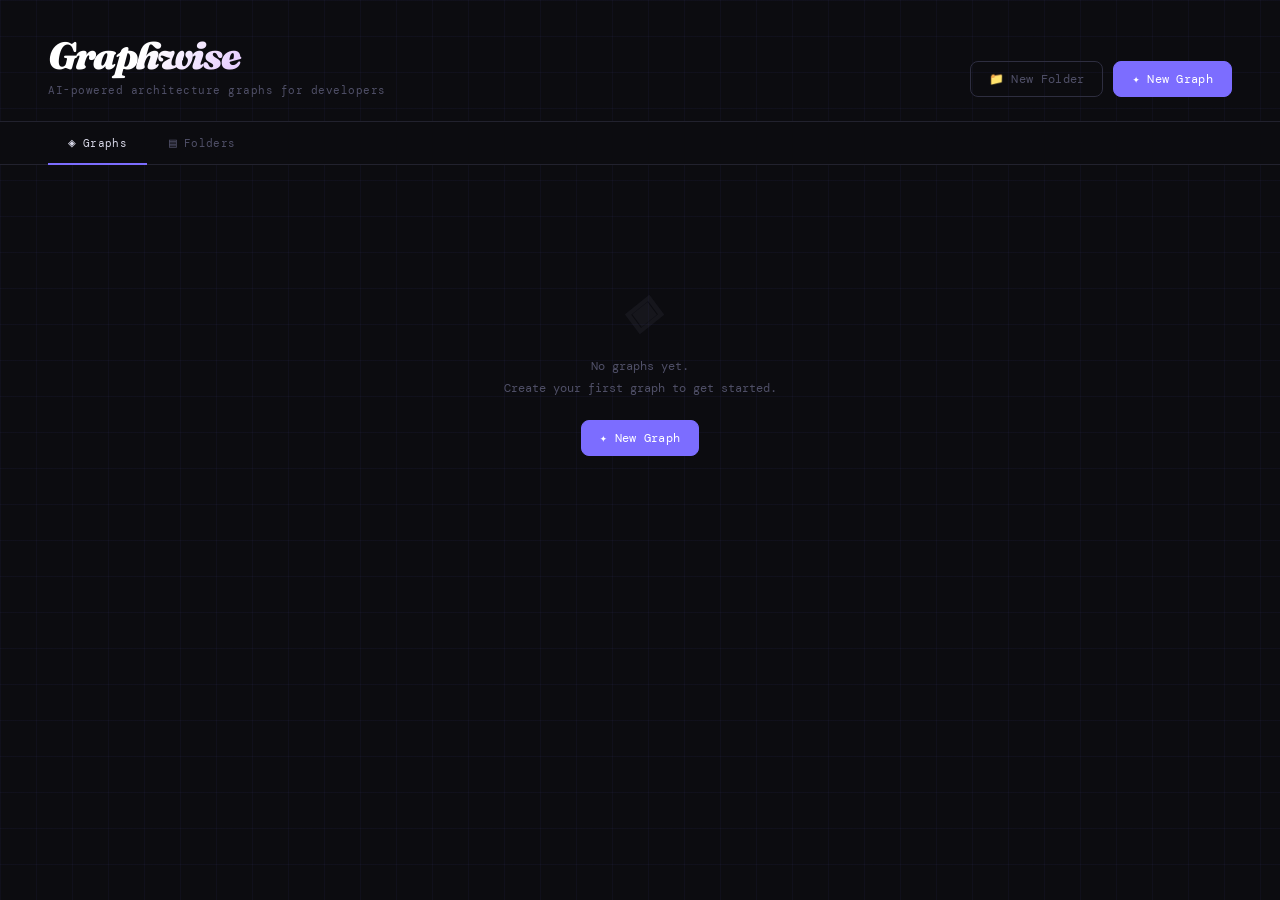
<file: index.html>
<!DOCTYPE html>
<html lang="en">
<head>
  <meta charset="UTF-8">
  <meta name="viewport" content="width=device-width, initial-scale=1.0">
  <title>Graphwise</title>
  <link rel="preconnect" href="https://fonts.googleapis.com">
  <link rel="stylesheet" href="https://fonts.googleapis.com/css2?family=DM+Mono:ital,wght@0,300;0,400;0,500;1,300&family=Fraunces:ital,opsz,wght@0,9..144,300;0,9..144,700;0,9..144,900;1,9..144,400&display=swap">
  <link rel="stylesheet" href="client/styles/base.css">
  <link rel="stylesheet" href="client/styles/home.css">
  <link rel="stylesheet" href="client/styles/editor.css">
  <link rel="stylesheet" href="client/styles/canvas.css">
  <link rel="stylesheet" href="client/styles/panels.css">
  <link rel="stylesheet" href="client/styles/modals.css">
  <link rel="stylesheet" href="client/styles/ai.css">
</head>
<body>

  <!-- ═══ HOME VIEW ═══ -->
  <div id="view-home">
    <div class="home-header">
      <div>
        <div class="home-wordmark">Graphwise</div>
        <div class="home-sub">AI-powered architecture graphs for developers</div>
      </div>
      <div class="home-header-actions">
        <button class="btn btn-folder" onclick="Home.createNewFolder()">📁 New Folder</button>
        <button class="btn btn-primary" onclick="Home.createNewGraph()">✦ New Graph</button>
      </div>
    </div>

    <div class="home-tabs">
      <button class="home-tab active" id="tab-graphs" onclick="Home.switchTab('graphs')">
        <span class="tab-icon">◈</span> Graphs
      </button>
      <button class="home-tab" id="tab-folders" onclick="Home.switchTab('folders')">
        <span class="tab-icon">▤</span> Folders
      </button>
    </div>

    <div class="home-body">
      <div id="home-content"></div>
    </div>
  </div>

  <!-- ═══ EDITOR VIEW ═══ -->
  <div id="view-editor">
    <div class="editor-header">
      <button class="back-btn" onclick="Editor.goHome()">← Home</button>
      <div class="divider"></div>
      <input class="graph-title-input" id="graph-title-input" placeholder="Untitled Graph" oninput="Editor.onTitleChange()"/>
      <div class="header-tools">
        <button class="view-mode-btn" id="btn-viewmode" onclick="Editor.toggleViewMode()">
          <span id="viewmode-icon">◎</span>
          <span id="viewmode-label">View</span>
        </button>
        <div class="divider"></div>
        <div id="edit-tools">
          <button class="tool-btn" id="btn-connect" onclick="Canvas.toggleConnectMode()">↗ Draw Arrow</button>
          <button class="tool-btn" onclick="NodeModal.open()">＋ Add Card</button>
          <button class="tool-btn" id="btn-select" onclick="Canvas.toggleSelectMode()">☐ Select</button>
          <div class="divider"></div>
        </div>
        <button class="tool-btn" onclick="Canvas.fitToScreen()">Fit</button>
        <button class="tool-btn" onclick="Canvas.zoomIn()">＋</button>
        <button class="tool-btn" onclick="Canvas.zoomOut()">－</button>
        <button class="toolbar-btn" onclick="History.undo()" title="Undo (Ctrl+Z)"> ↶ </button>
        <button class="toolbar-btn" onclick="History.redo()" title="Redo (Ctrl+Y)"> ↷ </button>
        <div class="divider"></div>
        <button class="ai-chat-btn" id="btn-ai-chat" onclick="AI.togglePanel()">✦ Ask AI</button>
      </div>
    </div>

    <div class="canvas-wrap" id="canvasWrap">
      <div class="canvas" id="canvas">
        <svg class="connections" id="svg"></svg>
      </div>
    </div>

    <!-- Right panel -->
    <div class="right-panel" id="right-panel">
      <div class="panel-card">
        <div class="panel-header" onclick="Panels.toggle('desc')">
          <span>Description</span>
          <span class="panel-chevron open" id="desc-chevron">▾</span>
        </div>
        <div class="panel-body" id="desc-body">
          <textarea class="desc-textarea" id="desc-textarea" placeholder="Add a description…"
            oninput="Editor.onDescChange()" rows="4"></textarea>
        </div>
      </div>
      <div class="panel-card">
        <div class="panel-header" onclick="Panels.toggle('legend')">
          <span>Labels</span>
          <span class="panel-chevron open" id="legend-chevron">▾</span>
        </div>
        <div class="panel-body" id="legend-body">
          <div id="legend-items"></div>
          <button class="add-label-btn" onclick="Labels.add()">＋ Add label</button>
        </div>
      </div>
      <div class="panel-card">
        <div class="panel-header" onclick="Panels.toggle('controls')">
          <span>Controls</span>
          <span class="panel-chevron open" id="controls-chevron">▾</span>
        </div>
        <div class="panel-body" id="controls-body">
          <div class="controls-list">
            Drag cards to move<br>Scroll to zoom<br>
            Middle-click or Ctrl+drag to pan<br>
            "Draw Arrow" → click two cards<br>
            Click an arrow to edit or delete<br>
            Hover card for edit options<br>
            ◎ View hides editing controls
          </div>
        </div>
      </div>
    </div>
  </div>

  <!-- ═══ MODALS ═══ -->

  <!-- New Graph -->
  <div class="modal-backdrop" id="modal-newgraph">
    <div class="modal">
      <h2>New Graph</h2>
      <div class="modal-field">
        <label class="modal-label">Graph Name</label>
        <input class="modal-input" id="newgraph-name" placeholder="My App Architecture"
          onkeydown="if(event.key==='Enter') Home.confirmNewGraph()">
      </div>
      <div class="modal-field">
        <label class="modal-label">Folder (optional)</label>
        <select class="modal-input" id="newgraph-folder">
          <option value="">— No folder —</option>
        </select>
      </div>
      <div class="modal-actions">
        <button class="btn btn-ghost" onclick="Modals.close('modal-newgraph')">Cancel</button>
        <button class="btn btn-primary" onclick="Home.confirmNewGraph()">Create Graph</button>
      </div>
    </div>
  </div>

  <!-- Edit Graph -->
  <div class="modal-backdrop" id="modal-editgraph">
    <div class="modal">
      <h2>Edit Graph</h2>
      <div class="modal-field">
        <label class="modal-label">Graph Name</label>
        <input class="modal-input" id="editgraph-name" placeholder="My App Architecture"
          onkeydown="if(event.key==='Enter') Home.confirmEdit()">
      </div>
      <div class="modal-field">
        <label class="modal-label">Folder</label>
        <select class="modal-input" id="editgraph-folder">
          <option value="">— No folder —</option>
        </select>
      </div>
      <div class="modal-actions">
        <button class="btn btn-ghost" onclick="Modals.close('modal-editgraph')">Cancel</button>
        <button class="btn btn-primary" onclick="Home.confirmEdit()">Save Changes</button>
      </div>
    </div>
  </div>

  <!-- New Folder -->
  <div class="modal-backdrop" id="modal-newfolder">
    <div class="modal">
      <h2>New Folder</h2>
      <div class="modal-field">
        <label class="modal-label">Folder Name</label>
        <input class="modal-input" id="newfolder-name" placeholder="My Project"
          onkeydown="if(event.key==='Enter') Home.confirmNewFolder()">
      </div>
      <div class="modal-actions">
        <button class="btn btn-ghost" onclick="Modals.close('modal-newfolder')">Cancel</button>
        <button class="btn btn-primary" onclick="Home.confirmNewFolder()">Create Folder</button>
      </div>
    </div>
  </div>

  <!-- Add/Edit Card -->
  <div class="modal-backdrop" id="modal-node">
    <div class="modal">
      <h2 id="modal-node-title">Add Card</h2>
      <div class="modal-field">
        <label class="modal-label" id="node-icon-input">🔷</label>
      </div>
      <div class="modal-field">
        <label class="modal-label">Card Title</label>
        <input class="modal-input" id="node-name-input" placeholder="My Component"
          onkeydown="if(event.key==='Enter') NodeModal.confirm()">
      </div>
      <div class="modal-field">
        <label class="modal-label">Tag</label>
        <input class="modal-input" id="node-tag-input" placeholder="COMP" maxlength="8">
      </div>
      <div class="modal-field">
        <label class="modal-label">File path (optional)</label>
        <input class="modal-input" id="node-file-input" placeholder="components/MyComponent.tsx">
      </div>
      <div class="modal-field">
        <label class="modal-label">Label</label>
        <div class="label-picker-grid" id="node-label-picker"></div>
        <button class="add-label-btn" onclick="NodeModal.quickAddLabel()" style="margin-top:8px;">＋ New label</button>
      </div>
      <div class="modal-actions">
        <button class="btn btn-ghost" onclick="Modals.close('modal-node')">Cancel</button>
        <button class="btn btn-primary" id="modal-node-confirm" onclick="NodeModal.confirm()">Add Card</button>
      </div>
    </div>
  </div>

  <!-- Arrow -->
  <div class="modal-backdrop" id="modal-arrow">
    <div class="modal">
      <h2 id="modal-arrow-title">Add Arrow</h2>
      <div class="modal-field">
        <label class="modal-label">Label (optional)</label>
        <input class="modal-input" id="arrow-label-input" placeholder="calls, renders, navigates…"
          onkeydown="if(event.key==='Enter') Arrows.confirm()">
      </div>
      <div class="modal-field">
        <label class="modal-label">Style</label>
        <div style="display:flex;gap:14px;">
          <label style="display:flex;align-items:center;gap:6px;font-size:11px;cursor:pointer;">
            <input type="radio" name="arrow-style" value="solid" checked> Solid
          </label>
          <label style="display:flex;align-items:center;gap:6px;font-size:11px;cursor:pointer;">
            <input type="radio" name="arrow-style" value="dashed"> Dashed
          </label>
        </div>
      </div>
      <div class="modal-actions">
        <button class="btn btn-ghost" onclick="Arrows.cancel()">Cancel</button>
        <button class="btn btn-primary" id="modal-arrow-confirm" onclick="Arrows.confirm()">Add Arrow</button>
      </div>
    </div>
  </div>

  <!-- Color Picker -->
  <div class="modal-backdrop color-modal" id="modal-color">
    <div class="modal">
      <h2 id="color-modal-title">Choose Color</h2>
      <div class="color-preview-bar" id="color-preview-bar"></div>
      <div class="modal-field">
        <label class="modal-label">Presets</label>
        <div class="preset-grid" id="preset-grid"></div>
      </div>
      <div class="color-wheel-wrap">
        <label class="modal-label" style="margin-bottom:0;">Custom</label>
        <input type="color" id="color-wheel" oninput="ColorPicker.onWheel(this.value)">
        <input class="color-hex-input" id="color-hex" placeholder="#7c6dff"
          oninput="ColorPicker.onHex(this.value)" maxlength="7">
      </div>
      <div class="modal-actions" style="margin-top:16px;">
        <button class="btn btn-ghost" onclick="Modals.close('modal-color')">Cancel</button>
        <button class="btn btn-primary" onclick="ColorPicker.confirm()">Apply</button>
      </div>
    </div>
  </div>

  <!-- Confirm: delete graph -->
  <div class="modal-backdrop confirm-modal" id="modal-confirm-delete">
    <div class="modal">
      <span class="confirm-icon">🗑️</span>
      <h2>Delete this graph?</h2>
      <p class="confirm-body">This action is permanent and cannot be undone. All cards and arrows will be lost.</p>
      <div class="confirm-graphname" id="confirm-delete-graphname"></div>
      <div class="modal-actions" style="margin-top:24px;">
        <button class="btn btn-ghost" onclick="Modals.close('modal-confirm-delete')">Cancel</button>
        <button class="btn-confirm-delete" id="confirm-delete-btn">Delete Graph</button>
      </div>
    </div>
  </div>

  <!-- Confirm: delete folder -->
  <div class="modal-backdrop confirm-modal" id="modal-confirm-folder">
    <div class="modal">
      <span class="confirm-icon">📁</span>
      <h2>Delete this folder?</h2>
      <p class="confirm-body">The folder will be removed. Graphs inside will be moved to the root.</p>
      <div class="confirm-graphname" id="confirm-folder-name"></div>
      <div class="modal-actions" style="margin-top:24px;">
        <button class="btn btn-ghost" onclick="Modals.close('modal-confirm-folder')">Cancel</button>
        <button class="btn-confirm-delete" id="confirm-folder-btn">Delete Folder</button>
      </div>
    </div>
  </div>

  <!-- Confirm: delete card -->
  <div class="modal-backdrop confirm-modal" id="modal-confirm-node">
    <div class="modal">
      <span class="confirm-icon">🃏</span>
      <h2>Delete this card?</h2>
      <p class="confirm-body">The card and all arrows connected to it will be permanently removed.</p>
      <div class="confirm-graphname" id="confirm-node-name"></div>
      <div class="modal-actions" style="margin-top:24px;">
        <button class="btn btn-ghost" onclick="Modals.close('modal-confirm-node')">Cancel</button>
        <button class="btn-confirm-delete" id="confirm-node-btn">Delete Card</button>
      </div>
    </div>
  </div>

  <!-- Confirm: delete arrow -->
  <div class="modal-backdrop confirm-modal" id="modal-confirm-arrow">
    <div class="modal">
      <span class="confirm-icon">↗</span>
      <h2>Delete this arrow?</h2>
      <p class="confirm-body">The connection between these two cards will be removed.</p>
      <div class="confirm-graphname" id="confirm-arrow-name"></div>
      <div class="modal-actions" style="margin-top:24px;">
        <button class="btn btn-ghost" onclick="Modals.close('modal-confirm-arrow')">Cancel</button>
        <button class="btn-confirm-delete" id="confirm-arrow-btn">Delete Arrow</button>
      </div>
    </div>
  </div>

  <!-- Arrow context menu -->
  <div class="arrow-menu" id="arrow-menu" style="display:none;">
    <button class="arrow-menu-item" onclick="Arrows.menuEdit()">✎ Edit arrow</button>
    <div class="arrow-menu-sep"></div>
    <button class="arrow-menu-item danger" onclick="Arrows.menuDelete()">✕ Delete arrow</button>
  </div>

  <!-- AI Panel — overlaps right panel -->
  <div class="ai-panel" id="ai-panel">
    <div class="ai-panel-header">
      <span style="font-size:16px;">✦</span>
      <span class="ai-panel-title">AI Assistant</span>
      <span class="ai-model-badge">claude-sonnet-4</span>
      <button class="ai-panel-close" onclick="AI.togglePanel()">✕</button>
    </div>
    <div class="ai-context-bar">
      <div class="ai-context-dot"></div>
      <span id="ai-context-label">Graph context loaded — AI can see your current cards and arrows</span>
    </div>
    <div class="ai-messages" id="ai-messages"></div>
    <div class="ai-suggestions" id="ai-suggestions"></div>
    <div class="ai-input-row">
      <textarea class="ai-input" id="ai-input"
        placeholder="Ask anything about your graph, or say 'generate a graph for…'" rows="2"
        onkeydown="AI.inputKeydown(event)" oninput="AI.autoResize(this)"></textarea>
      <button class="ai-send-btn" id="ai-send-btn" onclick="AI.send()">↑</button>
    </div>
  </div>

  <div class="view-mode-banner">◎ View mode — click the pencil to edit</div>
  <div
    id="selection-toolbar"
    class="selection-toolbar hidden">

    <div class="selection-toolbar-left">
      <span id="selection-count">0 selected</span>
    </div>

    <div class="selection-toolbar-actions">

      <button
        class="selection-btn"
        onclick="Canvas.bulkChangeLabel()">
        Label
      </button>

      <button
        class="selection-btn"
        onclick="Canvas.bulkChangeTag()">
        Tag
      </button>

      <button
        class="selection-btn danger"
        onclick="Canvas.bulkDelete()">
        Delete
      </button>

    </div>
  </div>
  <div class="toast" id="toast"></div>

  <!-- ═══ SCRIPTS — order matters ═══ -->
  <script src="client/scripts/utils.js"></script>
  <script src="client/scripts/storage.js"></script>
  <script src="client/scripts/colors.js"></script>
  <script src="client/scripts/modals.js"></script>
  <script src="client/scripts/panels.js"></script>
  <script src="client/scripts/labels.js"></script>
  <script src="client/scripts/colorpicker.js"></script>
  <script src="client/scripts/canvas.js"></script>
  <script src="client/scripts/arrows.js"></script>
  <script src="client/scripts/history.js"></script>
  <script src="client/scripts/nodes.js"></script>
  <script src="client/scripts/editor.js"></script>
  <script src="client/scripts/home.js"></script>
  <script src="client/scripts/ai.js"></script>
  <script src="client/scripts/main.js"></script>

</body>
</html>
</file>
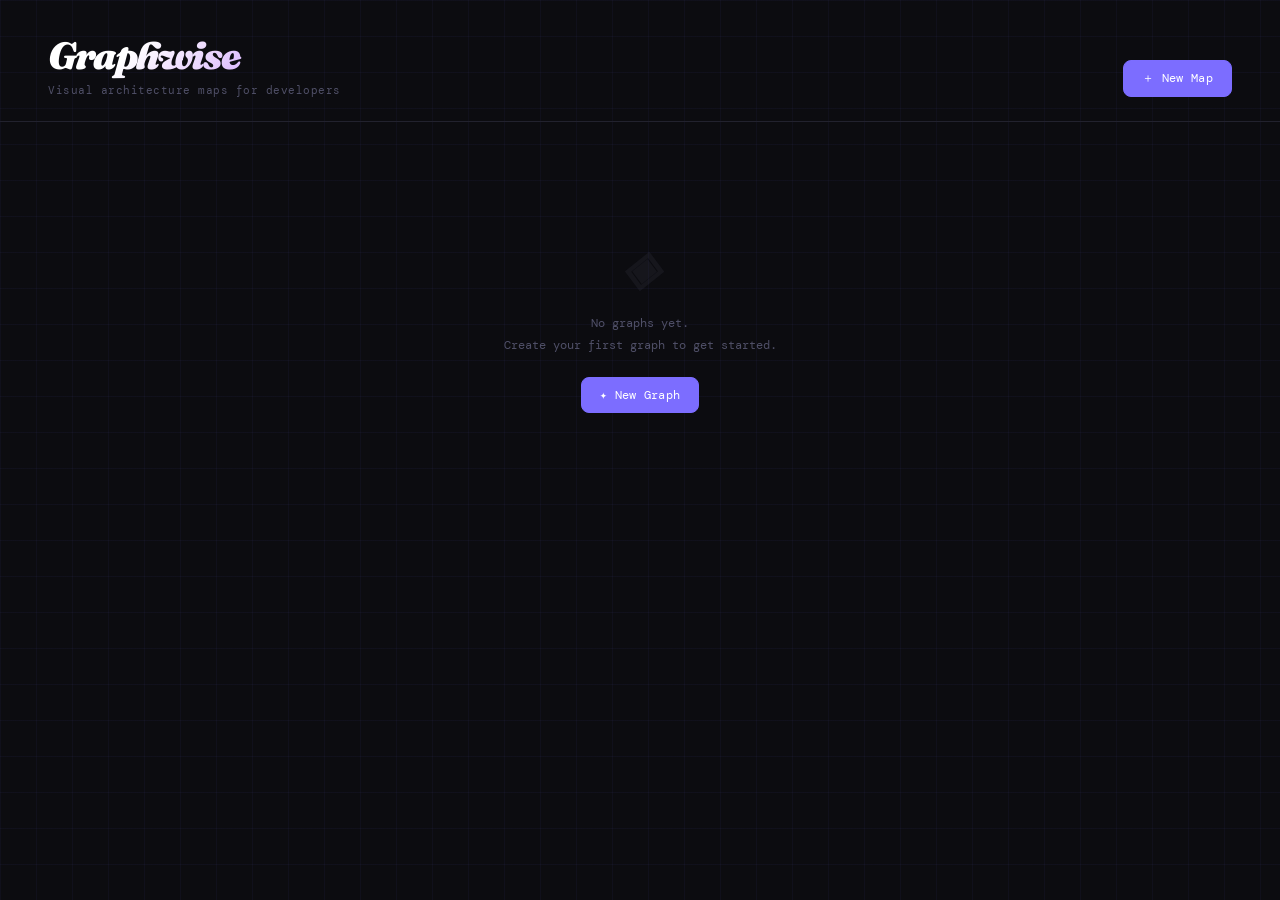
<file: client/index.html>
<!DOCTYPE html>
<html lang="en">
<head>
  <meta charset="UTF-8">
  <meta name="viewport" content="width=device-width, initial-scale=1.0">
  <title>Graphwise</title>
  <link rel="preconnect" href="https://fonts.googleapis.com">
  <link rel="stylesheet" href="https://fonts.googleapis.com/css2?family=DM+Mono:ital,wght@0,300;0,400;0,500;1,300&family=Fraunces:ital,opsz,wght@0,9..144,300;0,9..144,700;0,9..144,900;1,9..144,400&display=swap">
  <link rel="stylesheet" href="styles/base.css">
  <link rel="stylesheet" href="styles/home.css">
  <link rel="stylesheet" href="styles/editor.css">
  <link rel="stylesheet" href="styles/canvas.css">
  <link rel="stylesheet" href="styles/panels.css">
  <link rel="stylesheet" href="styles/modals.css">
  <link rel="stylesheet" href="styles/ai.css">
</head>
<body>

  <!-- ═══ HOME VIEW ═══ -->
  <div id="view-home">
    <div class="home-header">
      <div>
        <div class="home-wordmark">Graphwise</div>
        <div class="home-sub">Visual architecture maps for developers</div>
      </div>
      <button class="btn btn-primary" onclick="Home.createNew()">＋ New Map</button>
    </div>
    <div class="home-body">
      <div id="home-content"></div>
    </div>
  </div>

  <!-- ═══ EDITOR VIEW ═══ -->
  <div id="view-editor">
    <div class="editor-header">
      <button class="back-btn" onclick="Editor.goHome()">← Home</button>
      <div class="divider"></div>
      <input class="map-title-input" id="map-title-input" placeholder="Untitled Map" oninput="Editor.onTitleChange()"/>
      <div class="header-tools">
        <button class="view-mode-btn" id="btn-viewmode" onclick="Editor.toggleViewMode()">
          <span id="viewmode-icon">◎</span>
          <span id="viewmode-label">View</span>
        </button>
        <div class="divider"></div>
        <div id="edit-tools">
          <button class="tool-btn" id="btn-connect" onclick="Canvas.toggleConnectMode()">↗ Draw Arrow</button>
          <button class="tool-btn" onclick="NodeModal.open()">＋ Add Card</button>
          <div class="divider"></div>
        </div>
        <button class="tool-btn" onclick="Canvas.fitToScreen()">Fit</button>
        <button class="tool-btn" onclick="Canvas.zoomIn()">＋</button>
        <button class="tool-btn" onclick="Canvas.zoomOut()">－</button>
        <div class="divider"></div>
        <button class="ai-chat-btn" id="btn-ai-chat" onclick="AI.togglePanel()">✦ Ask AI</button>
      </div>
    </div>

    <div class="canvas-wrap" id="canvasWrap">
      <div class="canvas" id="canvas">
        <svg class="connections" id="svg"></svg>
      </div>
    </div>

    <!-- Right panel -->
    <div class="right-panel">
      <div class="panel-card">
        <div class="panel-header" onclick="Panels.toggle('desc')">
          <span>Description</span>
          <span class="panel-chevron open" id="desc-chevron">▾</span>
        </div>
        <div class="panel-body" id="desc-body">
          <textarea class="desc-textarea" id="desc-textarea" placeholder="Add a description…"
            oninput="Editor.onDescChange()" rows="4"></textarea>
        </div>
      </div>
      <div class="panel-card">
        <div class="panel-header" onclick="Panels.toggle('legend')">
          <span>Categories</span>
          <span class="panel-chevron open" id="legend-chevron">▾</span>
        </div>
        <div class="panel-body" id="legend-body">
          <div id="legend-items"></div>
          <button class="add-cat-btn" onclick="Categories.add()">＋ Add category</button>
        </div>
      </div>
      <div class="panel-card">
        <div class="panel-header" onclick="Panels.toggle('controls')">
          <span>Controls</span>
          <span class="panel-chevron open" id="controls-chevron">▾</span>
        </div>
        <div class="panel-body" id="controls-body">
          <div class="controls-list">
            Drag cards to move<br>
            Scroll to zoom<br>
            Middle-click or Space+drag to pan<br>
            "Draw Arrow" → click two cards<br>
            Click an arrow to edit or delete<br>
            Hover card for edit options<br>
            ◎ View hides all edit controls
          </div>
        </div>
      </div>
    </div>
  </div>

  <!-- ═══ MODALS ═══ -->

  <div class="modal-backdrop" id="modal-newmap">
    <div class="modal">
      <h2>New Map</h2>
      <div class="modal-field">
        <label class="modal-label">Map Name</label>
        <input class="modal-input" id="newmap-name" placeholder="My App Architecture"
          onkeydown="if(event.key==='Enter') Home.confirmNew()">
      </div>
      <div class="modal-actions">
        <button class="btn btn-ghost" onclick="Modals.close('modal-newmap')">Cancel</button>
        <button class="btn btn-primary" onclick="Home.confirmNew()">Create</button>
      </div>
    </div>
  </div>

  <div class="modal-backdrop" id="modal-node">
    <div class="modal">
      <h2 id="modal-node-title">Add Card</h2>
      <div class="modal-field">
        <label class="modal-label">Icon (emoji)</label>
        <input class="modal-input" id="node-icon-input" maxlength="4" placeholder="🔷">
      </div>
      <div class="modal-field">
        <label class="modal-label">Card Title</label>
        <input class="modal-input" id="node-name-input" placeholder="My Component"
          onkeydown="if(event.key==='Enter') NodeModal.confirm()">
      </div>
      <div class="modal-field">
        <label class="modal-label">Tag / Type label</label>
        <input class="modal-input" id="node-tag-input" placeholder="COMP">
      </div>
      <div class="modal-field">
        <label class="modal-label">File path (optional)</label>
        <input class="modal-input" id="node-file-input" placeholder="components/MyComponent.tsx">
      </div>
      <div class="modal-field">
        <label class="modal-label">Category</label>
        <div class="cat-picker-grid" id="node-cat-picker"></div>
        <button class="add-cat-btn" onclick="NodeModal.quickAddCategory()" style="margin-top:8px;">＋ New category</button>
      </div>
      <div class="modal-actions">
        <button class="btn btn-ghost" onclick="Modals.close('modal-node')">Cancel</button>
        <button class="btn btn-primary" id="modal-node-confirm" onclick="NodeModal.confirm()">Add Card</button>
      </div>
    </div>
  </div>

  <div class="modal-backdrop" id="modal-arrow">
    <div class="modal">
      <h2 id="modal-arrow-title">Add Arrow</h2>
      <div class="modal-field">
        <label class="modal-label">Label (optional)</label>
        <input class="modal-input" id="arrow-label-input" placeholder="calls, renders, navigates…"
          onkeydown="if(event.key==='Enter') Arrows.confirm()">
      </div>
      <div class="modal-field">
        <label class="modal-label">Style</label>
        <div style="display:flex;gap:14px;">
          <label style="display:flex;align-items:center;gap:6px;font-size:11px;cursor:pointer;">
            <input type="radio" name="arrow-style" value="solid" checked> Solid
          </label>
          <label style="display:flex;align-items:center;gap:6px;font-size:11px;cursor:pointer;">
            <input type="radio" name="arrow-style" value="dashed"> Dashed
          </label>
        </div>
      </div>
      <div class="modal-actions">
        <button class="btn btn-ghost" onclick="Arrows.cancel()">Cancel</button>
        <button class="btn btn-primary" id="modal-arrow-confirm" onclick="Arrows.confirm()">Add Arrow</button>
      </div>
    </div>
  </div>

  <div class="modal-backdrop color-modal" id="modal-color">
    <div class="modal">
      <h2 id="color-modal-title">Choose Color</h2>
      <div class="color-preview-bar" id="color-preview-bar"></div>
      <div class="modal-field">
        <label class="modal-label">Presets</label>
        <div class="preset-grid" id="preset-grid"></div>
      </div>
      <div class="color-wheel-wrap">
        <label class="modal-label" style="margin-bottom:0;">Custom</label>
        <input type="color" id="color-wheel" oninput="ColorPicker.onWheel(this.value)">
        <input class="color-hex-input" id="color-hex" placeholder="#7c6dff"
          oninput="ColorPicker.onHex(this.value)" maxlength="7">
      </div>
      <div class="modal-actions" style="margin-top:16px;">
        <button class="btn btn-ghost" onclick="Modals.close('modal-color')">Cancel</button>
        <button class="btn btn-primary" onclick="ColorPicker.confirm()">Apply</button>
      </div>
    </div>
  </div>

  <!-- Confirm modals -->
  <div class="modal-backdrop confirm-modal" id="modal-confirm-delete">
    <div class="modal">
      <span class="confirm-icon">🗑️</span>
      <h2>Delete this map?</h2>
      <p class="confirm-body">This action is permanent and cannot be undone. All cards and arrows will be lost.</p>
      <div class="confirm-mapname" id="confirm-delete-mapname"></div>
      <div class="modal-actions" style="margin-top:24px;">
        <button class="btn btn-ghost" onclick="Modals.close('modal-confirm-delete')">Cancel</button>
        <button class="btn-confirm-delete" id="confirm-delete-btn">Delete Map</button>
      </div>
    </div>
  </div>

  <div class="modal-backdrop confirm-modal" id="modal-confirm-node">
    <div class="modal">
      <span class="confirm-icon">🃏</span>
      <h2>Delete this card?</h2>
      <p class="confirm-body">The card and all arrows connected to it will be permanently removed.</p>
      <div class="confirm-mapname" id="confirm-node-name"></div>
      <div class="modal-actions" style="margin-top:24px;">
        <button class="btn btn-ghost" onclick="Modals.close('modal-confirm-node')">Cancel</button>
        <button class="btn-confirm-delete" id="confirm-node-btn">Delete Card</button>
      </div>
    </div>
  </div>

  <div class="modal-backdrop confirm-modal" id="modal-confirm-arrow">
    <div class="modal">
      <span class="confirm-icon">↗</span>
      <h2>Delete this arrow?</h2>
      <p class="confirm-body">The connection between these two cards will be removed.</p>
      <div class="confirm-mapname" id="confirm-arrow-name"></div>
      <div class="modal-actions" style="margin-top:24px;">
        <button class="btn btn-ghost" onclick="Modals.close('modal-confirm-arrow')">Cancel</button>
        <button class="btn-confirm-delete" id="confirm-arrow-btn">Delete Arrow</button>
      </div>
    </div>
  </div>

  <!-- Arrow context menu -->
  <div class="arrow-menu" id="arrow-menu" style="display:none;">
    <button class="arrow-menu-item" onclick="Arrows.menuEdit()">✎ Edit arrow</button>
    <div class="arrow-menu-sep"></div>
    <button class="arrow-menu-item danger" onclick="Arrows.menuDelete()">✕ Delete arrow</button>
  </div>

  <!-- ═══ AI PANEL ═══ -->
  <div class="ai-panel" id="ai-panel">
    <div class="ai-panel-header">
      <span style="font-size:16px;">✦</span>
      <span class="ai-panel-title">AI Assistant</span>
      <span class="ai-model-badge">claude-sonnet-4</span>
      <button class="ai-panel-close" onclick="AI.togglePanel()">✕</button>
    </div>
    <div class="ai-context-bar">
      <div class="ai-context-dot"></div>
      <span id="ai-context-label">Map context loaded — AI can see your current cards and arrows</span>
    </div>
    <div class="ai-messages" id="ai-messages"></div>
    <div class="ai-suggestions" id="ai-suggestions"></div>
    <div class="ai-input-row">
      <textarea class="ai-input" id="ai-input"
        placeholder="Ask anything about your map, or say 'generate a map for…'" rows="2"
        onkeydown="AI.inputKeydown(event)" oninput="AI.autoResize(this)"></textarea>
      <button class="ai-send-btn" id="ai-send-btn" onclick="AI.send()">↑</button>
    </div>
  </div>

  <div class="view-mode-banner">◎ View mode — click the pencil to edit</div>
  <div class="toast" id="toast"></div>

  <!-- ═══ SCRIPTS ═══ (load order matters) -->
  <script src="scripts/utils.js"></script>
  <script src="scripts/storage.js"></script>
  <script src="scripts/colors.js"></script>
  <script src="scripts/modals.js"></script>
  <script src="scripts/panels.js"></script>
  <script src="scripts/labels.js"></script>
  <script src="scripts/colorpicker.js"></script>
  <script src="scripts/canvas.js"></script>
  <script src="scripts/arrows.js"></script>
  <script src="scripts/nodes.js"></script>
  <script src="scripts/editor.js"></script>
  <script src="scripts/home.js"></script>
  <script src="scripts/ai.js"></script>
  <script src="scripts/main.js"></script>

</body>
</html>
</file>
<file: client/styles/base.css>
/* ═══════════════════════════════════════════════════
   BASE — variables, reset, shared utilities
   ═══════════════════════════════════════════════════ */

@import url('https://fonts.googleapis.com/css2?family=DM+Mono:ital,wght@0,300;0,400;0,500;1,300&family=Fraunces:ital,opsz,wght@0,9..144,300;0,9..144,700;0,9..144,900;1,9..144,400&display=swap');

:root {
  --bg:       #0c0c10;
  --surface:  #13131a;
  --surface2: #1a1a24;
  --border:   #22222e;
  --border2:  #2e2e40;
  --text:     #d8d8e8;
  --text-muted: #505068;
  --accent:   #7c6dff;
  --accent2:  #c084fc;
  --danger:   #ff4466;
  --success:  #34d399;
}

*, *::before, *::after { box-sizing: border-box; margin: 0; padding: 0; }
html, body { height: 100%; overflow: hidden; }

body {
  background: var(--bg);
  color: var(--text);
  font-family: 'DM Mono', monospace;
  display: flex;
  flex-direction: column;
}

/* Subtle grid background */
body::before {
  content: '';
  position: fixed;
  inset: 0;
  background-image:
    linear-gradient(rgba(40,40,80,.18) 1px, transparent 1px),
    linear-gradient(90deg, rgba(40,40,80,.18) 1px, transparent 1px);
  background-size: 36px 36px;
  pointer-events: none;
  z-index: 0;
}

/* ── Shared button styles ── */
.btn {
  display: inline-flex;
  align-items: center;
  gap: 7px;
  padding: 9px 18px;
  border-radius: 8px;
  font-family: 'DM Mono', monospace;
  font-size: 12px;
  cursor: pointer;
  border: 1px solid;
  transition: all .15s;
  letter-spacing: .3px;
}
.btn-primary { background: var(--accent); border-color: var(--accent); color: #fff; }
.btn-primary:hover { background: #6c5df0; border-color: #6c5df0; }
.btn-ghost { background: transparent; border-color: var(--border2); color: var(--text-muted); }
.btn-ghost:hover { border-color: var(--accent); color: var(--text); background: rgba(124,109,255,.08); }
.btn-danger-sm {
  background: transparent; border: 1px solid transparent;
  color: var(--text-muted); font-family: 'DM Mono', monospace;
  font-size: 11px; padding: 4px 10px; border-radius: 6px; cursor: pointer;
}
.btn-danger-sm:hover { color: var(--danger); border-color: rgba(255,68,102,.3); background: rgba(255,68,102,.06); }

/* ── Divider ── */
.divider { width: 1px; height: 24px; background: var(--border); flex-shrink: 0; }

/* ── Toast ── */
.toast {
  position: fixed; bottom: 32px; left: 50%;
  transform: translateX(-50%) translateY(20px);
  background: var(--surface); border: 1px solid var(--border2);
  border-radius: 10px; padding: 10px 20px;
  font-size: 11px; z-index: 500;
  opacity: 0; transition: all .25s; pointer-events: none;
}
.toast.show { opacity: 1; transform: translateX(-50%) translateY(0); }

/* ── Scrollbar ── */
::-webkit-scrollbar { width: 5px; }
::-webkit-scrollbar-track { background: transparent; }
::-webkit-scrollbar-thumb { background: var(--border2); border-radius: 3px; }

/* ── Animations ── */
@keyframes dash-flow { to { stroke-dashoffset: -20; } }
@keyframes confirm-pop {
  0%   { transform: scale(.92) translateY(8px); opacity: 0; }
  100% { transform: scale(1)   translateY(0);   opacity: 1; }
}
@keyframes msg-in {
  from { opacity: 0; transform: translateY(6px); }
  to   { opacity: 1; transform: none; }
}
@keyframes dot-bounce {
  0%, 80%, 100% { transform: scale(.7); opacity: .4; }
  40%           { transform: scale(1);  opacity: 1;  }
}
</file>
<file: client/styles/home.css>
/* ═══════════════════════════════════════════════════
   HOME VIEW
   ═══════════════════════════════════════════════════ */

#view-home, #view-editor {
  position: fixed; inset: 0;
  display: flex; flex-direction: column;
  transition: opacity .25s, transform .25s;
}
#view-home  { z-index: 10; }
#view-editor { z-index: 5; opacity: 0; pointer-events: none; transform: translateY(20px); }
#view-editor.active { z-index: 15; opacity: 1; pointer-events: all; transform: none; }
#view-home.hidden   { opacity: 0; pointer-events: none; }

.home-header {
  position: relative; z-index: 2;
  padding: 32px 48px 24px;
  display: flex; align-items: flex-end; justify-content: space-between;
  border-bottom: 1px solid var(--border);
}
.home-wordmark {
  font-family: 'Fraunces', serif;
  font-size: 38px; font-weight: 900; font-style: italic; letter-spacing: -2px;
  background: linear-gradient(135deg, #fff 30%, var(--accent2));
  -webkit-background-clip: text; -webkit-text-fill-color: transparent; background-clip: text;
}
.home-sub { font-size: 11px; color: var(--text-muted); letter-spacing: .5px; margin-top: 4px; }

/* Header action buttons */
.home-header-actions { display: flex; gap: 10px; align-items: center; }

.btn-folder {
  background: transparent;
  border: 1px solid var(--border2);
  color: var(--text-muted);
  font-family: 'DM Mono', monospace;
  font-size: 12px; padding: 9px 18px;
  border-radius: 8px; cursor: pointer;
  transition: all .15s; letter-spacing: .3px;
  display: inline-flex; align-items: center; gap: 7px;
}
.btn-folder:hover {
  border-color: #c084fc; color: #c084fc;
  background: rgba(192,132,252,.06);
}

/* ── Home tabs ── */
.home-tabs {
  position: relative; z-index: 2;
  display: flex; gap: 2px;
  padding: 0 48px;
  border-bottom: 1px solid var(--border);
  background: var(--bg);
}
.home-tab {
  display: flex; align-items: center; gap: 7px;
  padding: 12px 20px;
  font-family: 'DM Mono', monospace; font-size: 11px;
  color: var(--text-muted); cursor: pointer;
  background: none; border: none;
  border-bottom: 2px solid transparent;
  margin-bottom: -1px; transition: all .15s; letter-spacing: .3px;
}
.home-tab:hover { color: var(--text); }
.home-tab.active { color: var(--text); border-bottom-color: var(--accent); }
.tab-icon { font-size: 13px; }

.home-body { position: relative; z-index: 1; flex: 1; overflow-y: auto; padding: 36px 48px; }

.home-section-title {
  font-size: 10px; letter-spacing: 2px;
  color: var(--text-muted); text-transform: uppercase; margin-bottom: 20px;
}

/* ── Graph grid ── */
.graphs-grid { display: grid; grid-template-columns: repeat(auto-fill, minmax(280px, 1fr)); gap: 16px; }

.graph-card {
  background: var(--surface); border: 1px solid var(--border);
  border-radius: 14px; overflow: hidden;
  cursor: pointer; transition: all .18s; position: relative;
}
.graph-card:hover {
  border-color: var(--border2); transform: translateY(-2px);
  box-shadow: 0 12px 40px rgba(0,0,0,.4);
}
.graph-card-preview { height: 160px; background: var(--surface2); overflow: hidden; }
.graph-card-body    { padding: 16px 18px; }
.graph-card-name    { font-family: 'Fraunces', serif; font-size: 17px; font-weight: 700; color: var(--text); letter-spacing: -.3px; }
.graph-card-meta    { font-size: 10px; color: var(--text-muted); margin-top: 5px; display: flex; gap: 12px; flex-wrap: wrap; }
.graph-card-folder  { font-size: 9px; color: var(--accent2); background: rgba(192,132,252,.1); border: 1px solid rgba(192,132,252,.2); border-radius: 4px; padding: 1px 6px; }

.graph-card-actions { position: absolute; top: 10px; right: 10px; display: none; gap: 6px; }
.graph-card:hover .graph-card-actions { display: flex; }

/* Edit button on graph card — distinct from delete */
.btn-edit-sm {
  background: transparent; border: 1px solid transparent;
  color: var(--text-muted); font-family: 'DM Mono', monospace;
  font-size: 11px; padding: 4px 10px; border-radius: 6px; cursor: pointer;
}
.btn-edit-sm:hover {
  color: var(--accent); border-color: rgba(124,109,255,.3);
  background: rgba(124,109,255,.06);
}

/* Native select styled to match modal inputs */
select.modal-input {
  appearance: none;
  background-image: url("data:image/svg+xml,%3Csvg xmlns='http://www.w3.org/2000/svg' width='12' height='8' viewBox='0 0 12 8'%3E%3Cpath d='M1 1l5 5 5-5' stroke='%23505068' stroke-width='1.5' fill='none' stroke-linecap='round'/%3E%3C/svg%3E");
  background-repeat: no-repeat;
  background-position: right 12px center;
  padding-right: 36px;
  cursor: pointer;
}
select.modal-input option {
  background: #1a1a24;
  color: #d8d8e8;
}

/* ── Folder grid ── */
.folders-grid { display: grid; grid-template-columns: repeat(auto-fill, minmax(240px, 1fr)); gap: 12px; margin-bottom: 32px; }

.folder-card {
  background: var(--surface); border: 1px solid var(--border);
  border-radius: 12px; padding: 18px 20px;
  cursor: pointer; transition: all .18s; position: relative;
  display: flex; align-items: center; gap: 14px;
}
.folder-card:hover { border-color: rgba(192,132,252,.4); transform: translateY(-1px); box-shadow: 0 6px 24px rgba(0,0,0,.3); }
.folder-icon { font-size: 28px; line-height: 1; flex-shrink: 0; }
.folder-info { flex: 1; min-width: 0; }
.folder-name { font-family: 'Fraunces', serif; font-size: 15px; font-weight: 700; color: var(--text); letter-spacing: -.2px; white-space: nowrap; overflow: hidden; text-overflow: ellipsis; }
.folder-meta { font-size: 10px; color: var(--text-muted); margin-top: 3px; }
.folder-actions { display: flex; flex-direction: column; gap: 4px; flex-shrink: 0; }
.folder-card:hover .folder-actions { display: flex; }

/* ── New item cards ── */
.new-graph-card {
  background: transparent; border: 1px dashed var(--border2);
  border-radius: 14px; display: flex; flex-direction: column;
  align-items: center; justify-content: center;
  gap: 10px; height: 220px; cursor: pointer;
  transition: all .18s; color: var(--text-muted);
}
.new-graph-card:hover { border-color: var(--accent); color: var(--accent); background: rgba(124,109,255,.04); }
.new-graph-card .plus { font-size: 28px; line-height: 1; }
.new-graph-card span  { font-size: 12px; letter-spacing: .3px; }

.new-folder-card {
  background: transparent; border: 1px dashed var(--border2);
  border-radius: 12px; display: flex; align-items: center; justify-content: center;
  gap: 10px; padding: 18px 20px; cursor: pointer;
  transition: all .18s; color: var(--text-muted);
}
.new-folder-card:hover { border-color: #c084fc; color: #c084fc; background: rgba(192,132,252,.04); }
.new-folder-card .plus { font-size: 20px; }
.new-folder-card span  { font-size: 12px; letter-spacing: .3px; }

.empty-state { text-align: center; padding: 80px 40px; color: var(--text-muted); }
.empty-state .big {
  font-family: 'Fraunces', serif; font-size: 48px;
  font-weight: 900; font-style: italic; opacity: .15;
  margin-bottom: 16px; display: block;
}
.empty-state p { font-size: 12px; line-height: 1.8; }

.graph-card.selected,
.node.selected {
  border-color: var(--accent);
  box-shadow:
    0 0 0 1px var(--accent),
    0 0 24px rgba(80,120,255,.25);
}
.selection-bar {
  position: fixed; bottom: 18px; left: 50%;
  transform: translateX(-50%); display: flex;
  align-items: center; gap: 10px; padding: 12px 16px;
  background: rgba(14,14,20,.96); border: 1px solid var(--border);
  border-radius: 14px; z-index: 999; backdrop-filter: blur(10px);
}
.selection-count {
  font-size: 11px; color: var(--text);
}
.selection-btn {
  background: var(--surface2); border: 1px solid var(--border);
  color: var(--text); border-radius: 8px; padding: 6px 10px;
  cursor: pointer;
}
.selection-btn.danger:hover {
  border-color: var(--danger); color: var(--danger);
}
.btn-select-mode {
  height: 34px; padding: 0 14px; display: flex; align-items: center;
  justify-content: center; gap: 6px; background: rgba(16,16,24,.94);
  border: 1px solid var(--border); border-radius: 10px; color: var(--text-muted);
  font-family: 'DM Mono', monospace; font-size: 10px; letter-spacing: .4px;
  cursor: pointer;
  transition:
    background .12s,
    border-color .12s,
    color .12s,
    transform .12s;
}
.btn-select-mode:hover {
  border-color: var(--accent); color: var(--text); transform: translateY(-1px);
}
.btn-select-mode.active {
  background: rgba(80,120,255,.12); border-color: var(--accent); color: #fff;
  box-shadow:
    0 0 0 1px rgba(80,120,255,.18),
    0 4px 16px rgba(80,120,255,.18);
}
</file>
<file: client/styles/editor.css>
/* ═══════════════════════════════════════════════════
   EDITOR HEADER + VIEW MODE
   ═══════════════════════════════════════════════════ */

.editor-header {
  position: relative; z-index: 30;
  background: rgba(12,12,16,.97);
  border-bottom: 1px solid var(--border);
  padding: 0 20px; height: 52px;
  display: flex; align-items: center; gap: 12px; flex-shrink: 0;
}

.back-btn {
  display: flex; align-items: center; gap: 6px;
  font-size: 11px; color: var(--text-muted);
  cursor: pointer; padding: 6px 10px; border-radius: 6px;
  transition: all .15s; border: none; background: none;
  font-family: 'DM Mono', monospace;
}
.back-btn:hover { color: var(--text); background: var(--surface2); }

.graph-title-input {
  font-family: 'Fraunces', serif;
  font-size: 18px; font-weight: 700; font-style: italic;
  color: var(--text); background: none; border: none; outline: none;
  letter-spacing: -.3px; min-width: 40px; max-width: 320px;
}
.graph-title-input::placeholder { color: var(--text-muted); }

.header-tools { display: flex; gap: 6px; margin-left: auto; align-items: center; }

#edit-tools { display: flex; gap: 6px; align-items: center; }

.tool-btn {
  display: flex; align-items: center; gap: 6px;
  padding: 6px 12px; border-radius: 7px;
  font-size: 11px; font-family: 'DM Mono', monospace;
  cursor: pointer; border: 1px solid var(--border);
  background: var(--surface2); color: var(--text-muted);
  transition: all .15s; white-space: nowrap;
}
.tool-btn:hover  { border-color: var(--border2); color: var(--text); }
.tool-btn.active { background: rgba(124,109,255,.15); border-color: var(--accent); color: var(--accent); }

/* ── View mode button ── */
.view-mode-btn {
  display: flex; align-items: center; gap: 6px;
  padding: 5px 11px; border-radius: 7px; font-size: 11px;
  font-family: 'DM Mono', monospace; cursor: pointer;
  border: 1px solid var(--border); background: var(--surface2);
  color: var(--text-muted); transition: all .15s; white-space: nowrap; letter-spacing: .3px;
}
.view-mode-btn:hover   { border-color: var(--border2); color: var(--text); }
.view-mode-btn.viewing { background: rgba(52,211,153,.1); border-color: rgba(52,211,153,.4); color: var(--success); }

/* ── View mode: hide editing UI but keep panels interactive ──
   Key change: panel-header stays pointer-events:all so the user
   can still collapse/expand panels while viewing. Only the
   editable content inside them gets locked. */
body.view-mode .node            { cursor: default !important; pointer-events: none; }
body.view-mode .node-actions    { display: none !important; }
body.view-mode .node-add-item   { display: none !important; }
body.view-mode .del-item        { display: none !important; }
body.view-mode [contenteditable] { pointer-events: none; cursor: default; }
body.view-mode .canvas-wrap     { cursor: default; }
body.view-mode #edit-tools      { opacity: 0; pointer-events: none; }
body.view-mode .add-label-btn     { display: none; }
body.view-mode .add-label-btn   { display: none; }
body.view-mode .label-name-input  { pointer-events: none; }
body.view-mode .label-del-btn     { display: none; }
body.view-mode .label-swatch      { pointer-events: none; cursor: default; }
body.view-mode .desc-textarea   { pointer-events: none; border-color: transparent; background: transparent; resize: none; }
body.view-mode .graph-title-input { pointer-events: none; }
/* panel-header intentionally NOT blocked — user can still collapse/expand */

.view-mode-banner {
  display: none; position: fixed; bottom: 24px; left: 50%;
  transform: translateX(-50%);
  background: rgba(52,211,153,.12); border: 1px solid rgba(52,211,153,.3);
  border-radius: 10px; padding: 9px 20px;
  font-size: 11px; color: var(--success);
  z-index: 40; letter-spacing: .3px; pointer-events: none;
}
body.view-mode .view-mode-banner { display: block; }

/* ── Controls panel text ── */
.controls-list {
  font-size: 10px; color: var(--text-muted); line-height: 2.1;
}
</file>
<file: client/styles/canvas.css>
/* ═══════════════════════════════════════════════════
   CANVAS + NODE CARDS
   ═══════════════════════════════════════════════════ */

.canvas-wrap {
  flex: 1; position: relative; overflow: hidden; z-index: 1;
  transition: margin-right .28s cubic-bezier(.4,0,.2,1);
}
.canvas-wrap.arrow-mode { cursor: crosshair; }

body.chat-open #canvasWrap { margin-right: 380px; }

.canvas {
  position: absolute;
  width: 4000px; height: 3000px;
  transform-origin: 0 0;
}

svg.connections {
  position: absolute; inset: 0;
  width: 100%; height: 100%;
  pointer-events: none; overflow: visible;
}

/* ── Node cards ── */
.node {
  position: absolute; border-radius: 11px; border: 1px solid;
  cursor: grab; user-select: none;
  min-width: 180px; max-width: 240px;
}
.node.dragging   { cursor: grabbing; z-index: 500 !important; transition: none !important; }
.node.connect-src  { box-shadow: 0 0 0 3px var(--accent)  !important; z-index: 200; }
.node.connect-hover { box-shadow: 0 0 0 3px var(--success) !important; }

.node-header {
  padding: 9px 13px 7px;
  border-bottom: 1px solid rgba(255,255,255,.06);
  display: flex; align-items: center; gap: 8px;
  border-radius: 11px 11px 0 0;
}
.node-title-el {
  font-family: 'Fraunces', serif; font-size: 13px;
  font-weight: 700; letter-spacing: -.2px;
  flex: 1; outline: none; background: none; border: none;
  color: inherit; cursor: text; width: 100%;
}
.node-tag {
  font-size: 9px; padding: 2px 6px; border-radius: 4px;
  letter-spacing: .5px; font-weight: 600; white-space: nowrap; flex-shrink: 0;
}
.node-root-badge {
  font-size: 8px; letter-spacing: 1px; padding: 2px 6px;
  background: rgba(124,109,255,.2); border: 1px solid rgba(124,109,255,.3);
  border-radius: 10px; color: var(--accent); margin-left: auto;
}

.node-body { padding: 8px 13px 10px; }
.node-item-wrap { display: flex; align-items: baseline; gap: 4px; }
.node-item {
  font-size: 10px; color: rgba(255,255,255,.45);
  padding: 2px 0; line-height: 1.5;
  outline: none; background: none; border: none;
  width: 100%; cursor: text; font-family: 'DM Mono', monospace;
}
.node-item:focus { color: rgba(255,255,255,.75); }

.node-add-item {
  font-size: 9px; color: var(--text-muted);
  cursor: pointer; padding: 2px 0; letter-spacing: .3px;
  opacity: 0; transition: opacity .15s;
}
.node:hover .node-add-item { opacity: 1; }
.node-add-item:hover { color: var(--accent); }

/* Hover action buttons that float above the card */
.node-actions {
  position: absolute; top: -14px; right: 8px;
  display: none; gap: 4px; z-index: 200;
}
.node:hover .node-actions { display: flex; }
.node-action-btn {
  font-size: 10px; padding: 3px 7px; border-radius: 5px;
  background: var(--surface); border: 1px solid var(--border2);
  color: var(--text-muted); cursor: pointer;
  transition: all .12s; font-family: 'DM Mono', monospace;
}
.node-action-btn:hover     { color: var(--text); border-color: var(--accent); }
.node-action-btn.del:hover { color: var(--danger); border-color: rgba(255,68,102,.4); }

.node.selected {
  border-color: var(--accent) !important;
  box-shadow:
    0 0 0 1px var(--accent),
    0 0 18px rgba(120,140,255,.35);
}

/* Arrow context menu */
.arrow-menu {
  position: fixed; background: var(--surface);
  border: 1px solid var(--border2); border-radius: 10px;
  padding: 4px; z-index: 300;
  box-shadow: 0 8px 32px rgba(0,0,0,.5); min-width: 140px;
}
.arrow-menu-item {
  display: flex; align-items: center; gap: 8px;
  padding: 8px 12px; border-radius: 7px;
  font-size: 11px; cursor: pointer; color: var(--text-muted);
  transition: all .12s; font-family: 'DM Mono', monospace;
  border: none; background: none; width: 100%; text-align: left;
}
.arrow-menu-item:hover        { background: var(--surface2); color: var(--text); }
.arrow-menu-item.danger:hover { background: rgba(255,68,102,.08); color: var(--danger); }
.arrow-menu-sep { height: 1px; background: var(--border); margin: 3px 0; }

/* ═══════════════════════════════════════════════════
   TOOLBAR BUTTONS — undo / redo
   ═══════════════════════════════════════════════════ */

.toolbar-btn {
  width: 34px; height: 34px;
  display: flex; align-items: center;
  justify-content: center;
  background: rgba(18,18,28,.92);
  border: 1px solid var(--border);
  border-radius: 10px; color: var(--text-muted);
  font-size: 15px; cursor: pointer;
  transition:
    background .14s,
    border-color .14s,
    color .14s,
    transform .08s,
    box-shadow .14s;

  backdrop-filter: blur(10px);
  -webkit-backdrop-filter: blur(10px);

  box-shadow:
    0 4px 18px rgba(0,0,0,.22);
}
.toolbar-btn:hover {
  background: rgba(28,28,40,.98);
  border-color: var(--border2);
  color: var(--text); transform: translateY(-1px);
  box-shadow: 0 6px 24px rgba(0,0,0,.28);
}
.toolbar-btn:active { transform: scale(.96); }
.toolbar-btn.disabled,
.toolbar-btn:disabled {
  opacity: .45; cursor: default;
  pointer-events: none;
}
.toolbar-btn svg { width: 15px; height: 15px; }

.selection-toolbar {
  position: fixed;

  left: 50%;
  bottom: 18px;

  transform: translateX(-50%);

  display: flex;
  align-items: center;
  gap: 18px;

  padding: 10px 14px;

  border-radius: 14px;

  background: rgba(12,12,18,.96);

  border: 1px solid var(--border);

  backdrop-filter: blur(16px);

  z-index: 300;

  box-shadow:
    0 8px 32px rgba(0,0,0,.35);
}

.selection-toolbar.hidden {
  display: none;
}

.selection-toolbar-left {
  font-size: 11px;
  color: var(--text-muted);
  font-family: 'DM Mono', monospace;
}

.selection-toolbar-actions {
  display: flex;
  align-items: center;
  gap: 8px;
}

.selection-btn {
  height: 30px;

  padding: 0 12px;

  border: 1px solid var(--border);
  border-radius: 8px;

  background: rgba(24,24,34,.95);

  color: var(--text);

  font-size: 11px;
  font-family: 'DM Mono', monospace;

  cursor: pointer;

  transition:
    background .12s,
    border-color .12s,
    color .12s;
}

.selection-btn:hover {
  border-color: var(--accent);
}

.selection-btn.danger:hover {
  border-color: var(--danger);
  color: var(--danger);
}
</file>
<file: client/styles/panels.css>
/* ═══════════════════════════════════════════════════
   RIGHT PANEL + LABELS
   ═══════════════════════════════════════════════════ */

.right-panel {
  position: fixed; right: 16px; top: 68px; bottom: 16px;
  z-index: 20; width: 224px; display: flex;
  flex-direction: column; gap: 8px;
  overflow-y: auto; overflow-x: hidden;
  padding-right: 2px; padding-bottom: 20px;
  scrollbar-width: thin;
}
.right-panel {
  scrollbar-width: thin;
  scrollbar-color: rgba(120,130,255,.35) transparent;
}
.right-panel::-webkit-scrollbar { width: 6px; }
.right-panel::-webkit-scrollbar-track {
  background: transparent; margin: 10px 0;
}
.right-panel::-webkit-scrollbar-thumb {
  background: linear-gradient(
    to bottom,
    rgba(120,130,255,.22),
    rgba(120,130,255,.42)
  );
  border-radius: 999px; border: 1px solid rgba(255,255,255,.04);
  transition: background .15s ease;
}
.right-panel::-webkit-scrollbar-thumb:hover {
  background: linear-gradient(
    to bottom,
    rgba(120,130,255,.35),
    rgba(120,130,255,.6)
  );
}
.right-panel::-webkit-scrollbar-corner { background: transparent; }
.panel-card {
  background: rgba(13,13,20,.96);
  border: 1px solid var(--border);
  border-radius: 12px; overflow: visible;
  flex-shrink: 0;
}
.panel-header {
  padding: 10px 14px; display: flex;
  align-items: center; justify-content: space-between;
  cursor: pointer; font-size: 10px; letter-spacing: .5px;
  color: var(--text-muted); text-transform: uppercase;
  user-select: none; position: sticky; top: 0;
  background: rgba(13,13,20,.98); z-index: 2;
}
.panel-header:hover { color: var(--text); }
.panel-chevron {
  font-size: 10px; transition: transform .2s;
}
.panel-chevron.open { transform: rotate(180deg); }

.panel-body {
  padding: 12px 14px;
  border-top: 1px solid var(--border);
  overflow: visible;
}
.panel-body.collapsed { display: none; }

.desc-textarea {
  width: 100%; background: var(--surface2);
  border: 1px solid var(--border); border-radius: 6px;
  color: var(--text); font-family: 'DM Mono', monospace;
  font-size: 10px; line-height: 1.7; padding: 8px;
  resize: vertical; outline: none;
  min-height: 76px; overflow: hidden;
}
.desc-textarea:focus { border-color: var(--accent); }

/* ── Label rows (renamed from label rows) ── */
.label-row, .label-row { display: flex; align-items: center; gap: 8px; padding: 4px 0; border-radius: 5px; }
.label-swatch, .label-swatch {
  width: 12px; height: 12px; border-radius: 3px; flex-shrink: 0;
  border: 1px solid rgba(255,255,255,.12); cursor: pointer;
}
.label-name-input, .label-name-input {
  flex: 1; background: none; border: none; outline: none;
  color: var(--text); font-size: 10px; font-family: 'DM Mono', monospace; min-width: 0;
}
.label-name-input:focus, .label-name-input:focus { color: #fff; }
.label-del-btn, .label-del-btn {
  color: var(--text-muted); cursor: pointer; font-size: 11px;
  background: none; border: none; padding: 2px 4px;
  border-radius: 3px; transition: color .12s; flex-shrink: 0; line-height: 1;
}
.label-del-btn:hover, .label-del-btn:hover { color: var(--danger); }

.add-label-btn, .add-label-btn {
  display: flex; align-items: center; gap: 6px;
  font-size: 10px; color: var(--text-muted);
  cursor: pointer; padding: 4px 0; margin-top: 4px;
  border: none; background: none;
  font-family: 'DM Mono', monospace; letter-spacing: .3px;
}
.add-label-btn:hover, .add-label-btn:hover { color: var(--accent); }
</file>
<file: client/styles/modals.css>
/* ═══════════════════════════════════════════════════
   MODALS
   ═══════════════════════════════════════════════════ */

.modal-backdrop {
  position: fixed; inset: 0;
  background: rgba(0,0,0,.65); z-index: 100;
  display: flex; align-items: center; justify-content: center;
  opacity: 0; pointer-events: none; transition: opacity .2s;
}
.modal-backdrop.open { opacity: 1; pointer-events: all; }

.modal {
  background: var(--surface); border: 1px solid var(--border2);
  border-radius: 16px; padding: 28px;
  min-width: 340px; max-width: 480px; width: 90%;
  transform: translateY(12px); transition: transform .2s;
  max-height: 90vh; overflow-y: auto;
}
.modal-backdrop.open .modal { transform: none; }
.modal h2 {
  font-family: 'Fraunces', serif; font-size: 20px;
  font-weight: 700; font-style: italic;
  margin-bottom: 18px; letter-spacing: -.3px;
}
.modal-field   { margin-bottom: 14px; }
.modal-label   { font-size: 10px; letter-spacing: .5px; color: var(--text-muted); text-transform: uppercase; margin-bottom: 6px; display: block; }
.modal-input   { width: 100%; background: var(--surface2); border: 1px solid var(--border2); border-radius: 8px; padding: 9px 12px; color: var(--text); font-family: 'DM Mono', monospace; font-size: 12px; outline: none; transition: border .15s; }
.modal-input:focus { border-color: var(--accent); }
.modal-actions { display: flex; gap: 8px; justify-content: flex-end; margin-top: 20px; }

/* ── Label chip picker (inside node modal) ── */
.cat-picker-grid, .label-picker-grid { display: flex; flex-wrap: wrap; gap: 8px; }
.cat-chip {
  display: flex; align-items: center; gap: 6px;
  padding: 5px 10px; border-radius: 7px;
  border: 1px solid var(--border2); cursor: pointer;
  font-size: 10px; color: var(--text-muted);
  transition: all .12s; background: var(--surface2);
}
.cat-chip:hover   { color: var(--text); }
.cat-chip.selected { border-color: #fff; color: #fff; }
.cat-chip-dot { width: 8px; height: 8px; border-radius: 50%; flex-shrink: 0; }

/* ── Color picker modal ── */
.color-modal .modal { min-width: 300px; max-width: 340px; }
.preset-grid  { display: grid; grid-template-columns: repeat(6,1fr); gap: 8px; margin-bottom: 16px; }
.preset-swatch {
  width: 100%; aspect-ratio: 1; border-radius: 8px;
  cursor: pointer; border: 2px solid transparent;
  transition: all .12s; position: relative;
}
.preset-swatch:hover { transform: scale(1.08); }
.preset-swatch.selected::after {
  content: '✓'; position: absolute; inset: 0;
  display: flex; align-items: center; justify-content: center;
  font-size: 12px; color: #fff; text-shadow: 0 1px 3px rgba(0,0,0,.8);
}
.color-wheel-wrap {
  display: flex; align-items: center; gap: 12px;
  padding-top: 12px; border-top: 1px solid var(--border);
}
.color-wheel-wrap label { font-size: 10px; color: var(--text-muted); letter-spacing: .3px; }
input[type=color] {
  width: 40px; height: 40px; border-radius: 8px;
  border: 1px solid var(--border2); padding: 2px;
  cursor: pointer; background: var(--surface2);
}
.color-preview-bar {
  height: 32px; border-radius: 8px; margin-bottom: 14px;
  border: 1px solid rgba(255,255,255,.08); transition: background .15s;
}
.color-hex-input {
  flex: 1; background: var(--surface2); border: 1px solid var(--border2);
  border-radius: 6px; padding: 6px 10px; color: var(--text);
  font-family: 'DM Mono', monospace; font-size: 11px; outline: none;
}
.color-hex-input:focus { border-color: var(--accent); }

/* ── Confirm modals ── */
.confirm-modal .modal { min-width: 0; max-width: 380px; padding: 32px 28px 24px; }
.confirm-icon  { font-size: 32px; margin-bottom: 14px; display: block; line-height: 1; }
.confirm-modal h2 { font-size: 18px; margin-bottom: 8px; }
.confirm-body  { font-size: 11px; color: var(--text-muted); line-height: 1.7; margin-bottom: 4px; }
.confirm-graphname {
  font-size: 12px; color: var(--text);
  font-family: 'Fraunces', serif; font-style: italic;
  margin-top: 6px; padding: 8px 12px;
  background: var(--surface2); border-radius: 7px; border: 1px solid var(--border2);
}
.btn-confirm-delete {
  background: var(--danger); border-color: var(--danger); color: #fff;
  font-family: 'DM Mono', monospace; font-size: 12px;
  padding: 9px 18px; border-radius: 8px; cursor: pointer;
  transition: all .15s; display: inline-flex; align-items: center; gap: 7px; border: 1px solid;
}
.btn-confirm-delete:hover { background: #e03050; border-color: #e03050; }
.confirm-modal.open .modal { animation: confirm-pop .2s ease forwards; }

/* ──────────────────────────────────────────
   NODE LABEL DROPDOWN
   ────────────────────────────────────────── */

.node-label-select-wrap {
  display: flex;
  align-items: center;
  gap: 10px;
}

.node-label-preview {
  width: 14px;
  height: 14px;
  border-radius: 4px;
  border: 1px solid rgba(255,255,255,.15);
  flex-shrink: 0;
}

.node-label-select {
  flex: 1;
  background: var(--surface2);
  border: 1px solid var(--border);
  border-radius: 8px;
  padding: 8px 10px;
  color: var(--text);
  font-size: 11px;
  font-family: 'DM Mono', monospace;
  outline: none;
  cursor: pointer;
}

.node-label-select:focus {
  border-color: var(--accent);
}
</file>
<file: client/styles/ai.css>
/* ═══════════════════════════════════════════════════
   AI CHAT PANEL
   Overlaps the right panel (z-index: 25 > right-panel z-index: 20).
   Canvas does NOT shift — no margin-right changes.
   ═══════════════════════════════════════════════════ */

.ai-chat-btn {
  display: flex; align-items: center; gap: 6px;
  padding: 6px 13px; border-radius: 7px; font-size: 11px;
  font-family: 'DM Mono', monospace; cursor: pointer;
  border: 1px solid rgba(124,109,255,.35);
  background: rgba(124,109,255,.1); color: var(--accent);
  transition: all .15s; white-space: nowrap; letter-spacing: .3px;
}
.ai-chat-btn:hover { background: rgba(124,109,255,.18); border-color: var(--accent); }
.ai-chat-btn.open  { background: rgba(124,109,255,.2);  border-color: var(--accent); }

.ai-panel {
  position: fixed; right: 0; top: 0; bottom: 0; width: 320px;
  background: rgba(10,10,16,.98); border-left: 1px solid var(--border);
  z-index: 25;   /* above right-panel (20), below modals (100) */
  display: flex; flex-direction: column;
  transform: translateX(100%);
  transition: transform .28s cubic-bezier(.4,0,.2,1);
}
.ai-panel.open { transform: none; }

.ai-panel-header {
  padding: 14px 18px; border-bottom: 1px solid var(--border);
  display: flex; align-items: center; gap: 10px; flex-shrink: 0;
}
.ai-panel-title {
  font-family: 'Fraunces', serif; font-size: 16px;
  font-weight: 700; font-style: italic; letter-spacing: -.3px; flex: 1;
}
.ai-panel-close {
  background: none; border: none; color: var(--text-muted);
  cursor: pointer; font-size: 18px; line-height: 1;
  padding: 4px; border-radius: 5px; transition: color .12s;
}
.ai-panel-close:hover { color: var(--text); }
.ai-model-badge {
  font-size: 9px; padding: 2px 7px; border-radius: 10px;
  background: rgba(124,109,255,.15); border: 1px solid rgba(124,109,255,.25);
  color: var(--accent); letter-spacing: .5px;
}

.ai-context-bar {
  padding: 8px 16px; border-bottom: 1px solid var(--border);
  font-size: 9px; color: var(--text-muted); letter-spacing: .4px;
  flex-shrink: 0; display: flex; align-items: center; gap: 6px;
}
.ai-context-dot { width: 6px; height: 6px; border-radius: 50%; background: var(--success); flex-shrink: 0; }

.ai-messages {
  flex: 1; overflow-y: auto; padding: 16px;
  display: flex; flex-direction: column; gap: 12px;
}
.ai-msg { display: flex; flex-direction: column; gap: 4px; animation: msg-in .18s ease; }
.ai-msg-role { font-size: 9px; letter-spacing: .8px; text-transform: uppercase; color: var(--text-muted); padding: 0 2px; }
.ai-msg-bubble { padding: 10px 13px; border-radius: 10px; font-size: 11px; line-height: 1.7; max-width: 100%; }

.ai-msg.user      .ai-msg-bubble { background: rgba(124,109,255,.14); border: 1px solid rgba(124,109,255,.2); color: var(--text); border-radius: 10px 10px 3px 10px; }
.ai-msg.assistant .ai-msg-bubble { background: var(--surface2); border: 1px solid var(--border); color: var(--text); border-radius: 10px 10px 10px 3px; }
.ai-msg.system    .ai-msg-bubble { background: rgba(52,211,153,.06); border: 1px solid rgba(52,211,153,.15); color: var(--success); font-size: 10px; border-radius: 8px; }
.ai-msg.error     .ai-msg-bubble { background: rgba(255,68,102,.06); border: 1px solid rgba(255,68,102,.2); color: var(--danger); font-size: 10px; }
.ai-msg.assistant .ai-msg-bubble pre { background: rgba(0,0,0,.3); border: 1px solid var(--border); border-radius: 6px; padding: 8px; font-size: 10px; overflow-x: auto; margin: 6px 0; white-space: pre-wrap; word-break: break-all; }

.ai-apply-btn {
  margin-top: 6px; align-self: flex-start;
  font-size: 10px; padding: 5px 12px; border-radius: 6px;
  background: rgba(52,211,153,.12); border: 1px solid rgba(52,211,153,.3);
  color: var(--success); cursor: pointer;
  font-family: 'DM Mono', monospace; transition: all .12s; letter-spacing: .3px;
}
.ai-apply-btn:hover    { background: rgba(52,211,153,.2); border-color: var(--success); }
.ai-apply-btn:disabled { opacity: .4; cursor: default; }

.ai-typing {
  display: flex; align-items: center; gap: 5px;
  padding: 10px 13px; background: var(--surface2);
  border: 1px solid var(--border); border-radius: 10px 10px 10px 3px; width: fit-content;
}
.ai-typing span { width: 6px; height: 6px; background: var(--text-muted); border-radius: 50%; animation: dot-bounce .9s ease infinite; }
.ai-typing span:nth-child(2) { animation-delay: .15s; }
.ai-typing span:nth-child(3) { animation-delay: .3s; }

.ai-suggestions { padding: 0 16px 10px; display: flex; flex-wrap: wrap; gap: 6px; flex-shrink: 0; }
.ai-suggestion {
  font-size: 10px; padding: 5px 10px; border-radius: 6px;
  border: 1px solid var(--border2); color: var(--text-muted);
  cursor: pointer; background: var(--surface2); transition: all .12s; letter-spacing: .2px;
}
.ai-suggestion:hover { border-color: var(--accent); color: var(--text); background: rgba(124,109,255,.08); }

.ai-input-row { padding: 12px 16px; border-top: 1px solid var(--border); display: flex; gap: 8px; flex-shrink: 0; }
.ai-input {
  flex: 1; background: var(--surface2); border: 1px solid var(--border2);
  border-radius: 10px; padding: 9px 13px; color: var(--text);
  font-family: 'DM Mono', monospace; font-size: 11px; outline: none;
  resize: none; line-height: 1.5; max-height: 120px; transition: border .15s;
}
.ai-input:focus        { border-color: var(--accent); }
.ai-input::placeholder { color: var(--text-muted); }
.ai-send-btn {
  padding: 9px 14px; border-radius: 10px; background: var(--accent);
  border: none; color: #fff; cursor: pointer;
  font-size: 14px; line-height: 1; transition: background .12s;
  flex-shrink: 0; align-self: flex-end;
}
.ai-send-btn:hover    { background: #6c5df0; }
.ai-send-btn:disabled { background: var(--surface2); color: var(--text-muted); cursor: default; }
</file>
